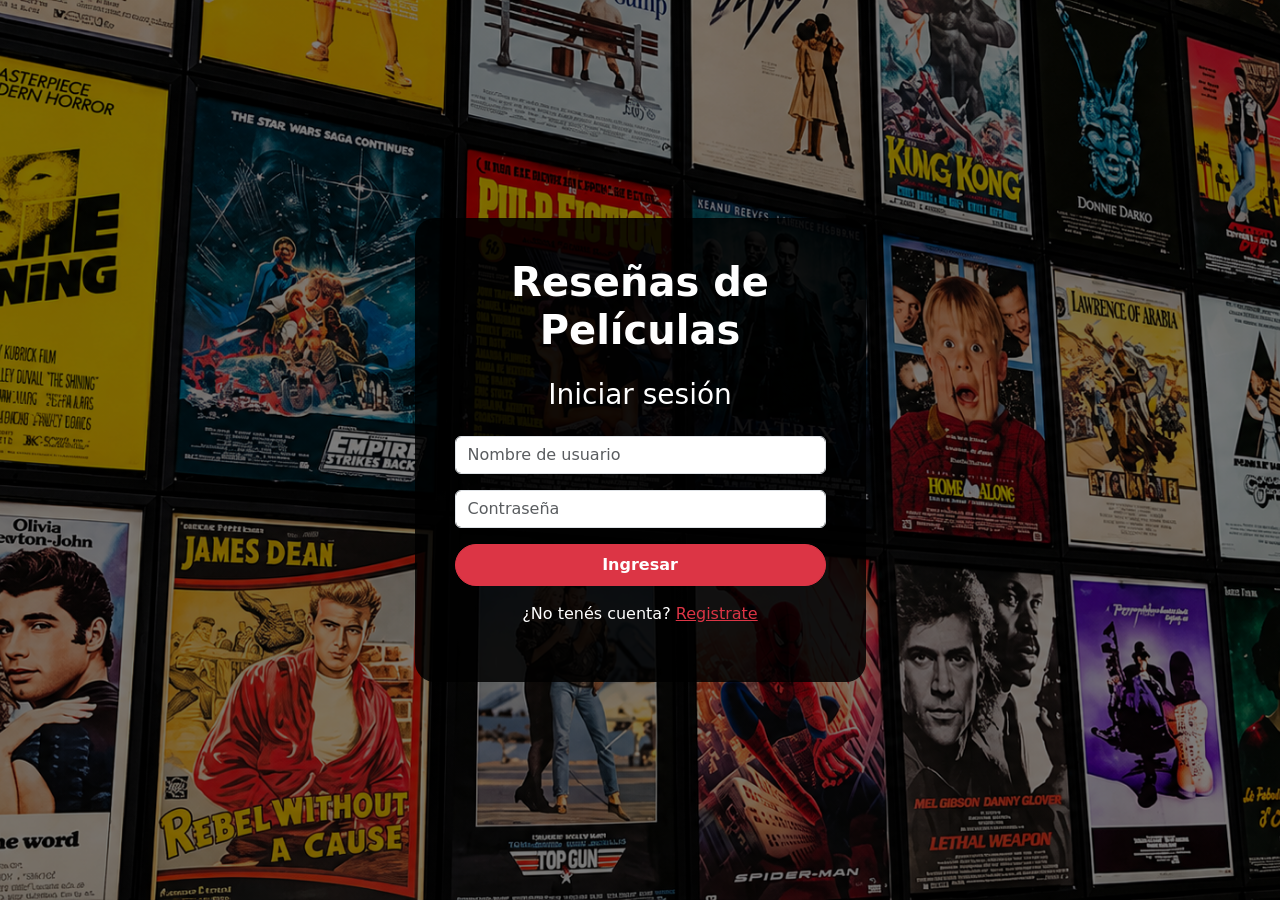
<file: inicio.sesion.html>
<!DOCTYPE html>
<html lang="es">
<head>
    <meta charset="UTF-8">
    <meta name="viewport" content="width=device-width, initial-scale=1.0">
    <title>Reseñas de Películas</title>
    <link rel="stylesheet" href="inicio.secion.css">
    <link href="https://cdn.jsdelivr.net/npm/bootstrap@5.3.8/dist/css/bootstrap.min.css" rel="stylesheet">
</head>
<body>
    <div class="container">
    <div class="row justify-content-center align-items-center min-vh-100">
            <div class="col-md-5">

                <div class="login">
                    <h1 class="fw-bold mb-4">Reseñas de Películas</h1>
                    <h3 class="mb-4">Iniciar sesión</h3>
                    <input type="text" id="usuario" class="form-control mb-3" placeholder="Nombre de usuario">
                    <input type="password" id="clave" class="form-control mb-3" placeholder="Contraseña">
                    <button class="btn btn-danger w-100 py-2 fw-bold rounded-pill" onclick="ingresar()">Ingresar</button>
                    <p id="mensaje"></p>
                    <p class="mt-3">
                         ¿No tenés cuenta?
                    <a href="registro.html" class="text-danger">Registrate</a>
                        </p>
                </div>
            </div>
        </div>
    </div>

    <script>
        function ingresar() {
            let usuario = document.getElementById("usuario").value;
            let clave = document.getElementById("clave").value;

            if (usuario == localStorage.getItem("usuarioRegistrado") && clave != "") {
                localStorage.setItem("usuario", usuario);
                window.location.href = "principal.html";
            } else {
                document.getElementById("mensaje").textContent = "Usuario o contraseña incorrectos. Por favor, inténtalo de nuevo.";
            }
        }
    </script>

</body>
</html>
</file>
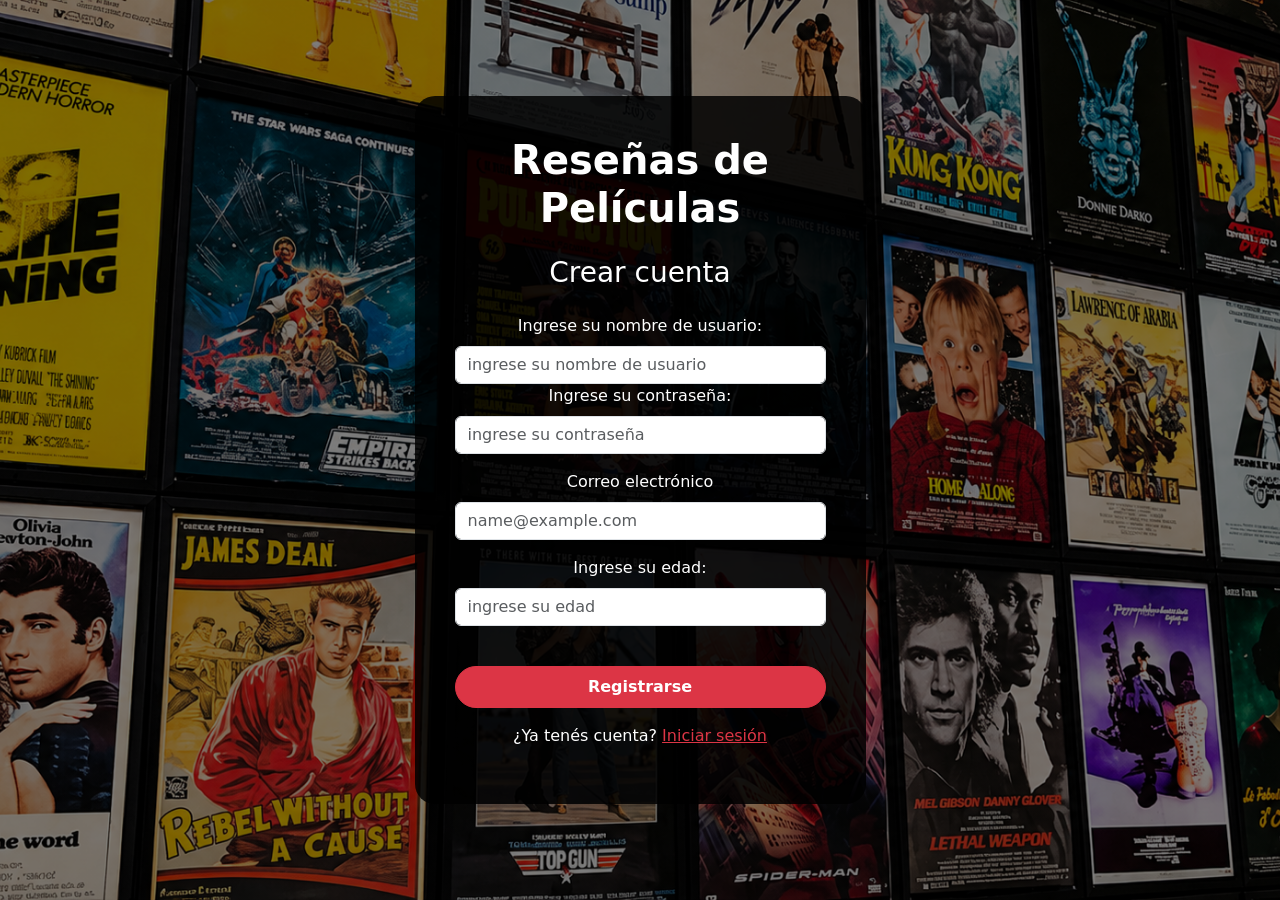
<file: registro.html>
<!DOCTYPE html>
<html lang="en">
<head>
    <meta charset="UTF-8">
    <meta name="viewport" content="width=device-width, initial-scale=1.0">
    <title>Registro de Usuarios</title>

    <link href="https://cdn.jsdelivr.net/npm/bootstrap@5.3.8/dist/css/bootstrap.min.css" rel="stylesheet">

    <link rel="stylesheet" href="inicio.secion.css">
</head>
<body>
<div class="container">
    <div class="row justify-content-center align-items-center min-vh-100">
        <div class="col-md-5">
            <div class="login">
                <h1 class="fw-bold mb-4">Reseñas de Películas</h1>
                <h3 class="mb-4">Crear cuenta</h3>
<form id="registroForm">
  <div>
  <label for="nombre" class="form-label">Ingrese su nombre de usuario:</label>
  <input class="form-control" type="text" id="nombre" placeholder="ingrese su nombre de usuario" aria-label="Default input example">
  </div>
  <div>
  <label for="contraseña" class="form-label">Ingrese su contraseña:</label>
  <input class="form-control mb-3" type="password" id="contraseña" placeholder="ingrese su contraseña" aria-label="Default input example">
  </div>
   <div class="form-field">
  <label for="gmail" class="form-label">Correo electrónico</label>
  <input class="form-control mb-3" type="email" class="form-control" id="gmail" placeholder="name@example.com">
  </div> 
   
  
  <div>
  <label for="edad" class="form-label">Ingrese su edad:</label>
  <input class="form-control mb-3" type="number" id="edad" placeholder="ingrese su edad" aria-label="Default input example">
  </div>

  <br>
  <button type="submit" class="btn btn-danger w-100 py-2 fw-bold rounded-pill">Registrarse</button>
  <p class="mt-3">
    ¿Ya tenés cuenta?
  <a href="inicio.sesion.html" class="text-danger">Iniciar sesión</a>
  <p id="mensaje"></p>
 

</form>
            </div>
        </div>
    </div>
</div>
<script>
  const usuario = document.getElementById("nombre");
const correo = document.getElementById("gmail");
const edad= document.getElementById("edad");
const contraseña = document.getElementById("contraseña");
const formulario = document.getElementById("registroForm");


document.getElementById('registroForm').addEventListener('submit', function(event) {
    event.preventDefault();

if (edad.value > 80) {
        document.getElementById('mensaje').textContent = 'La edad no puede ser mayor a 80 años.';
        return;
    }
 if (edad.value < 13) {
        document.getElementById('mensaje').textContent = 'La edad no puede ser menor a 13 años.';
        return;
    }


 if (!usuario.value || !correo.value || !edad.value || !contraseña.value) {
        document.getElementById('mensaje').textContent = 'Por favor, complete todos los campos.';
        return;
    }
 else if (usuario.value && correo.value && edad.value && contraseña.value) {
    localStorage.setItem("usuarioRegistrado", usuario.value);

    document.getElementById('mensaje').textContent = '¡Registro exitoso!';

    window.location.assign("inicio.sesion.html");
    }
}
);


</script>
</body>
</html>
</file>
<file: inicio.secion.css>
body {
    background-image: linear-gradient(rgba(0,0,0,0.5), rgba(0,0,0,0.5)), url("FTO.png");
    background-size: cover;
    background-position: center;
}
.login {
    background-color: rgba(0, 0, 0, 0.85);
    padding: 40px;
    border-radius: 20px;
    color: white;
    text-align: center;
}
</file>
